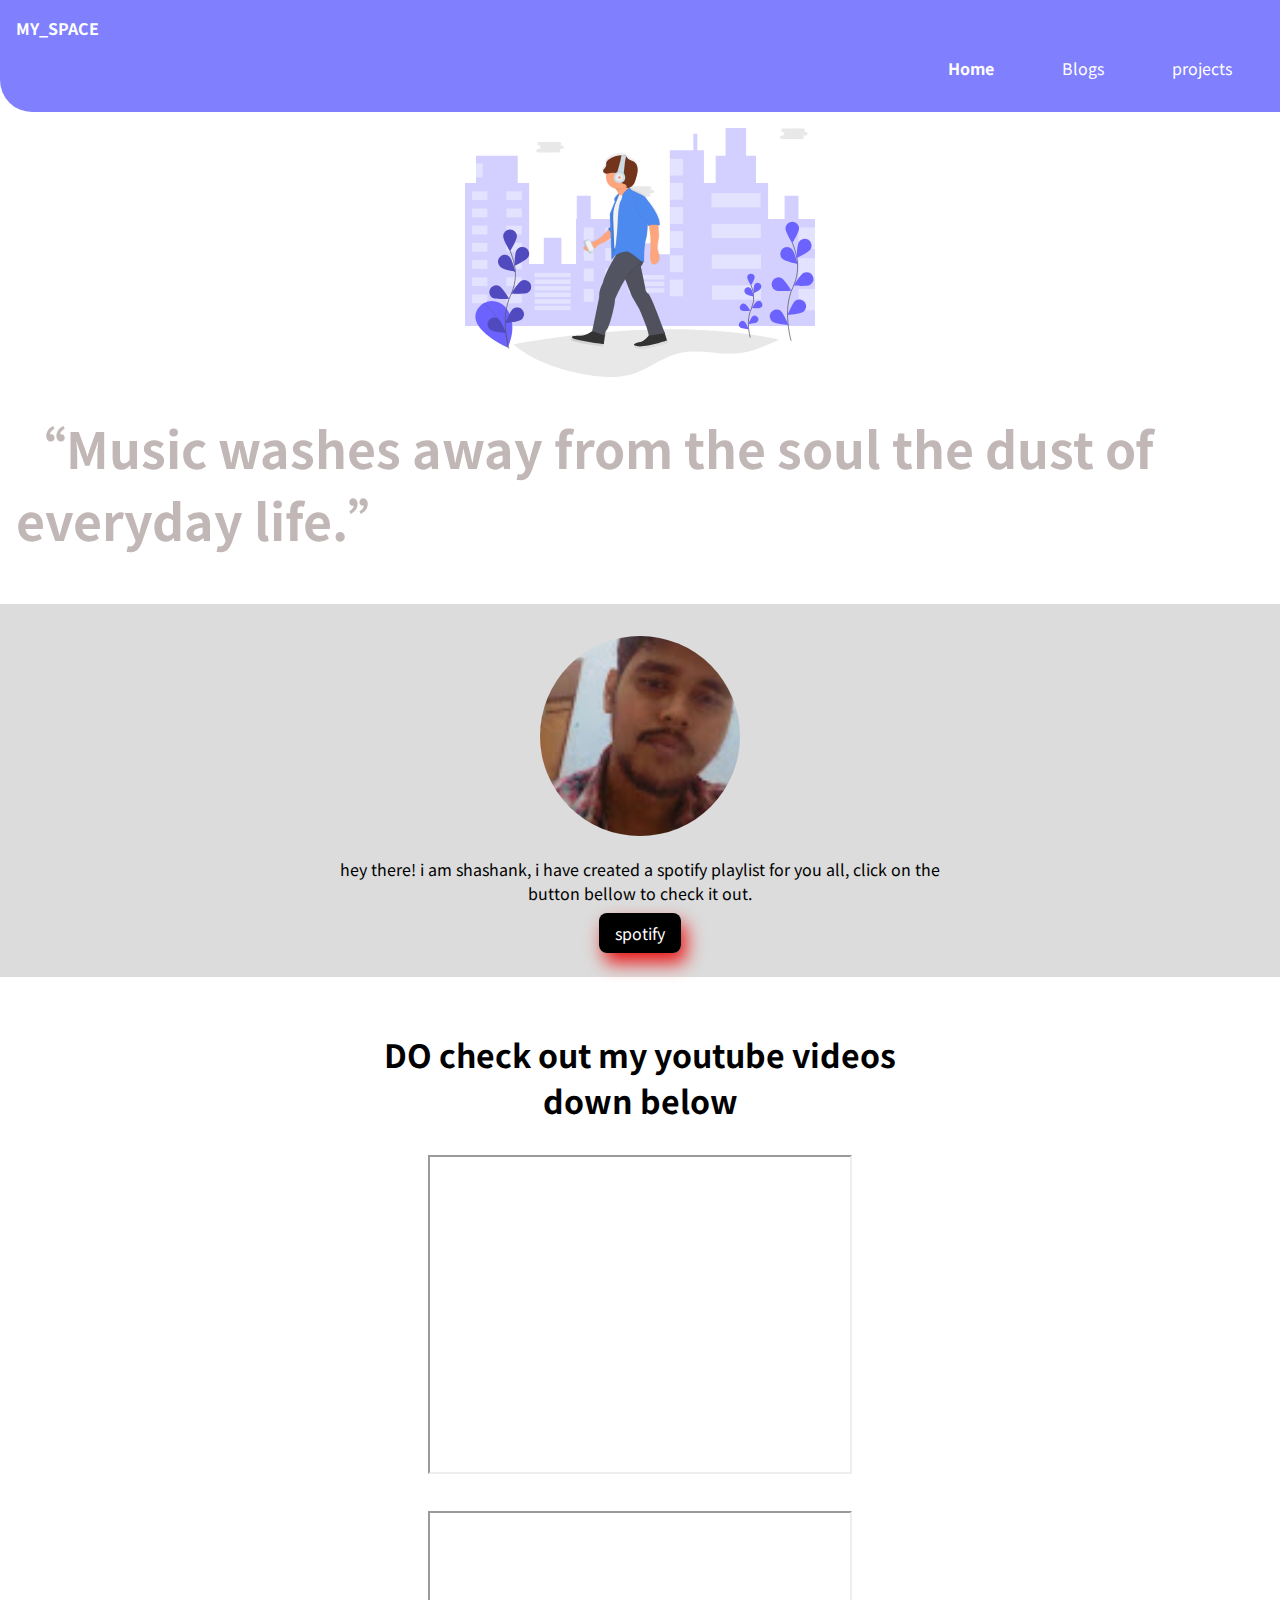
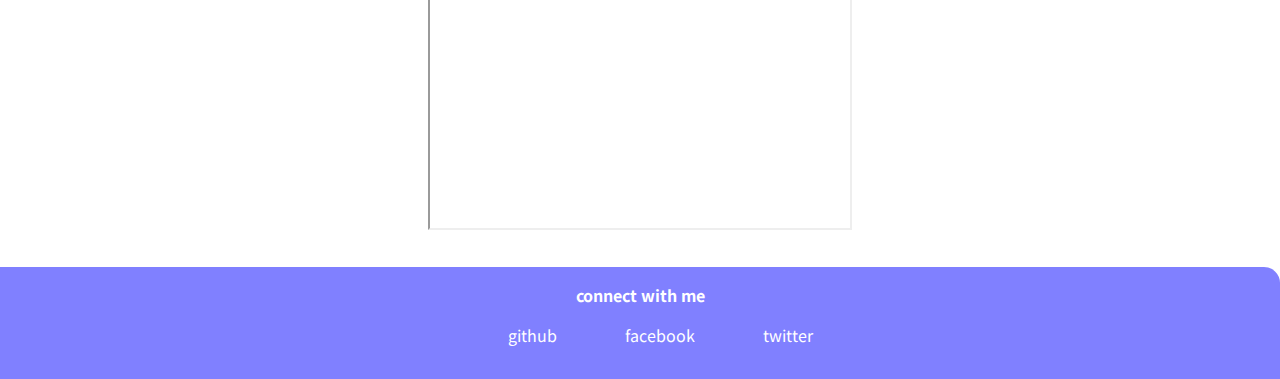
<file: index.html>
<!DOCTYPE html>
<html lang="en">
<head>
    <meta charset="UTF-8">
    <meta name="viewport" content="width=device-width, initial-scale=1.0">
    <link rel="stylesheet" href="style.css">
    <title>shashank</title>
    
</head>



<body>

 <nav class="navigator container">
 <div class="nav-brand">MY_SPACE</div>
 <ul class="no-bullets nav-list">
     <li class="list-item-inline"><a class="link link-col link-active hover-li" href="#">Home</a></li>
     <li class="list-item-inline"><a class=" link link-col hover-li" href="blogs.html">Blogs</a></li>
     <li class="list-item-inline"><a class=" link link-col hover-li"  href="projects.html">projects</a></li>
 </ul>
 </nav>
 
 <header class="hero">
    <img class="hero-img"src="images/music.svg" alt="image">
    <h1 class="hero-heading">“Music washes away from the soul the dust of everyday life.”</h1>
     </header>
 <section class="section ow">
    <div class="container container-center">  
     <img class="profile" src="images/shashankpicgmail.jpg">
   <p> hey there! i am shashank, i have created a spotify playlist for you all,
       click on the button bellow to check it out. </p>
  <a class="link primary-link blog-link" href="https://open.spotify.com/playlist/3mQ5VvrcCRZ9Ndkpf9IIOh">spotify</a>

 </section>

<section class="section ">
    <div class="container container-center">   
   <h1>DO check out my youtube videos down below</h1>
   <div class="i-frame">
   <iframe  width="420" height="315"
   src="https://www.youtube.com/embed/IzZb8FT1gDE">
   </iframe> 
    </div>
   <iframe width="420" height="315"
   src="https://www.youtube.com/embed/2JU4lvsLkTw">
   </iframe>              
   
   </div>
   </section>
   
   <footer class="footer">
    <div class="footer-heading">connect with me</div>
    <ul class="social-links no-bullets">
        <li class="list-item-inline"><a  class="link hover-li" href="https://github.com/sha927">github</a></li>
        <li class="list-item-inline"><a  class="link hover-li" href="https://www.facebook.com/shashank.harsh.7/">facebook</a></li>
        <li class="list-item-inline"><a  class="link hover-li" href="https://twitter.com/home">twitter</a></li>
    </ul>
   </footer>
 
</body>
</html>
</file>
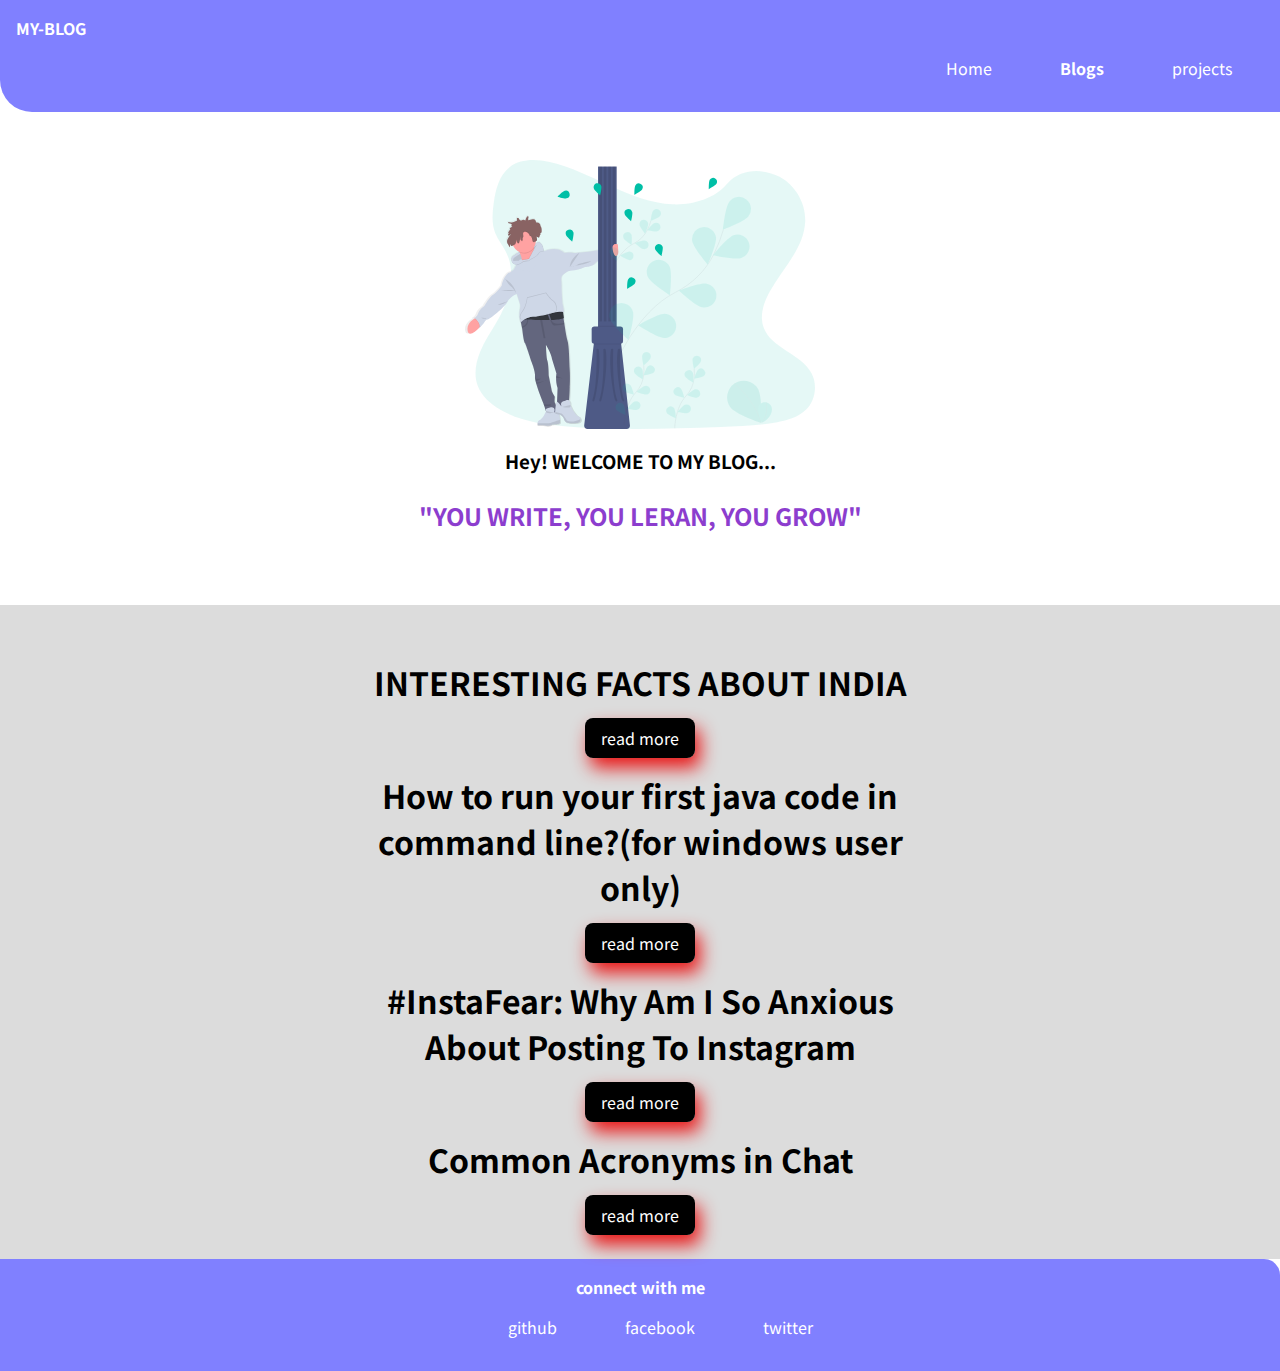
<file: blogs.html>
<!DOCTYPE html>
<html lang="en">
<head>
    <meta charset="UTF-8">
    <meta name="viewport" content="width=device-width, initial-scale=1.0">
    <title>Document</title>
    <link rel="stylesheet" href="style.css">
</head>
<body>
    <nav class="navigator container">
        <div class="nav-brand">MY-BLOG</div>
        <ul class="no-bullets nav-list">
            <li class="list-item-inline"><a class=" link link-col  hover-li" href="index.html">Home</a></li>
            <li class="list-item-inline"><a class=" link link-col link-active hover-li" href="#">Blogs</a></li>
            <li class="list-item-inline "><a class=" link link-col hover-li"  href="projects.html">projects</a></li>
        </ul>
        </nav>
        <section class="section ">
            <div class="container container-center">   
                <header class="hero">
                    <img class="hero-img"src="images/happyboy.svg" alt="image">
                    <h3>Hey! WELCOME TO MY BLOG...</h3>
                    <h2><P style="color:rgb(140, 61, 206) ;">"YOU WRITE, YOU LERAN, YOU GROW"</P></h2>
                     </header>
           </div>
           </section>

        <section class="section ow">
            <div class="container container-center">  
           <h1>INTERESTING FACTS ABOUT INDIA</h1>
            <a class="link primary-link blog-link" href="india.html">read more</a>
           <h1> How to run your first java code in command line?(for windows user only)</h1>
           <a class="link primary-link blog-link" href="https://shashank17.hashnode.dev/how-to-run-your-first-java-code-in-command-linefor-windows-user-only">read more</a>
           <h1>#InstaFear: Why Am I So Anxious About Posting To Instagram</h1>
           <a class="link primary-link blog-link" href="#">read more</a>
           <h1>Common Acronyms in Chat</h1>
           <a class="link primary-link blog-link" href="">read more</a>
          
           
        </section>
            

            
             
   <footer class="footer">
    <div class="footer-heading">connect with me</div>
   <ul class="social-links no-bullets">
       <li class="list-item-inline"><a  class="link hover-li" href="https://github.com/sha927">github</a></li>
       <li class="list-item-inline"><a  class="link hover-li"href="https://www.facebook.com/shashank.harsh.7/">facebook</a></li>
       <li class="list-item-inline"><a  class="link hover-li"href="https://twitter.com/home">twitter</a></li>
   </ul>
</footer>
</body>
</file>
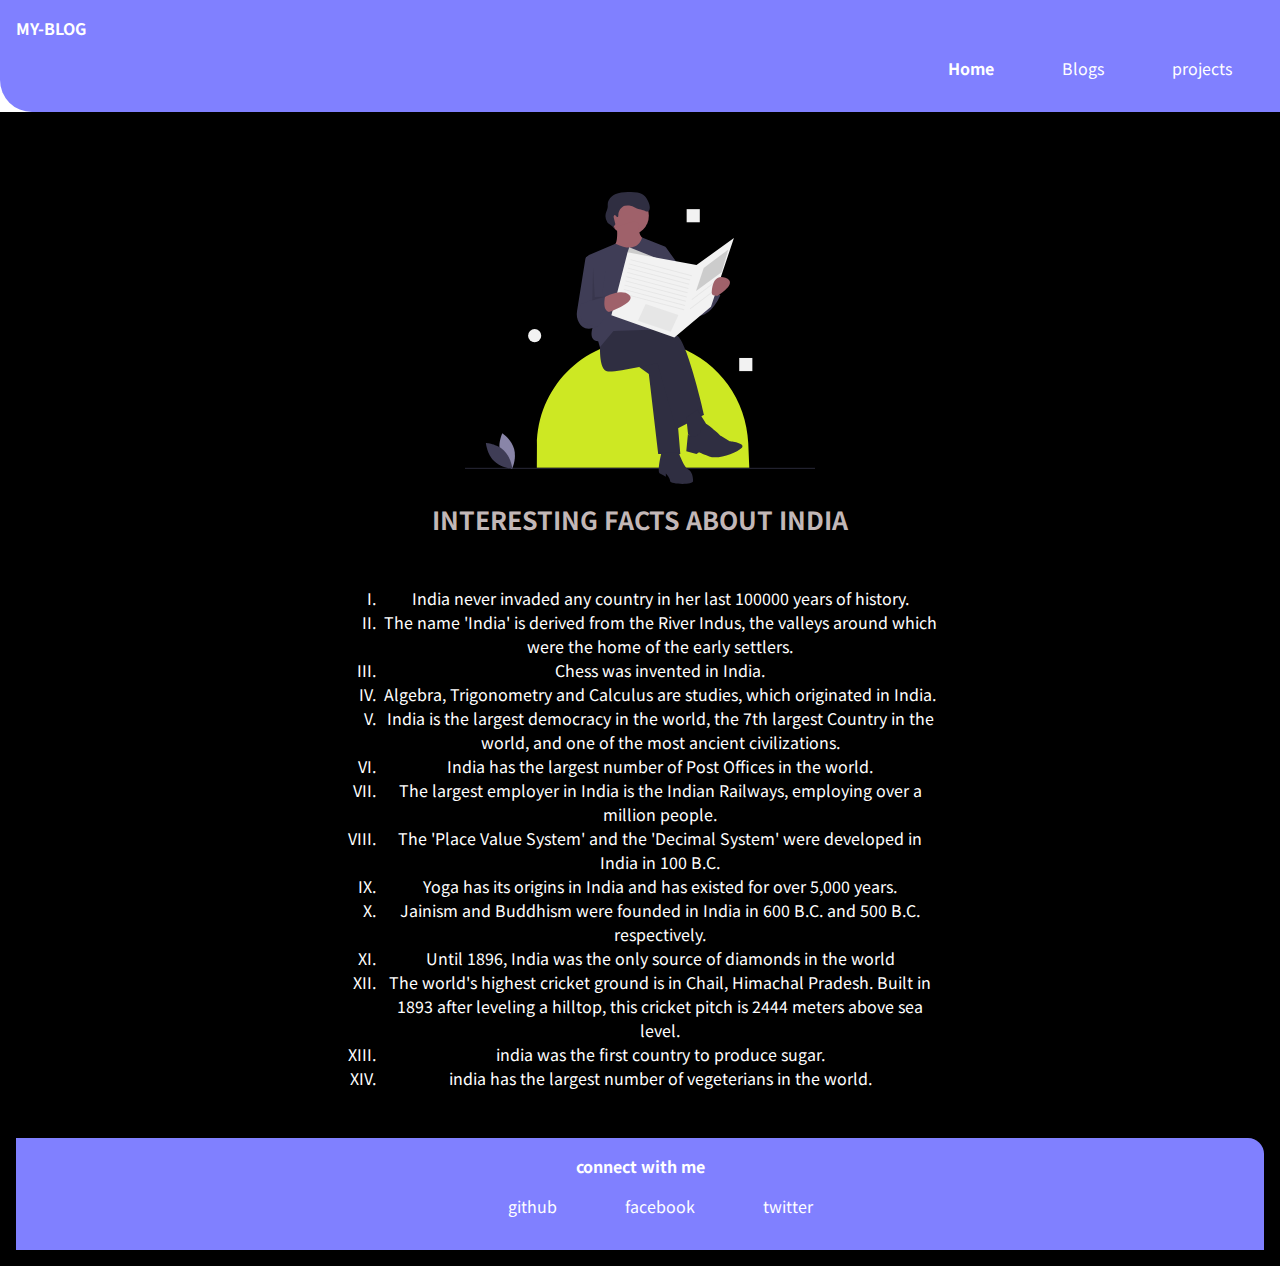
<file: india.html>
<!DOCTYPE html>
<html lang="en">
<head>
    <meta charset="UTF-8">
    <meta name="viewport" content="width=device-width, initial-scale=1.0">
    <title>Document</title>
    <link rel="stylesheet" href="style.css">
</head>
<body>
    <nav class="navigator container">
        <div class="nav-brand">MY-BLOG</div>
        <ul class="no-bullets nav-list">
            <li class="list-item-inline"><a class="link link-col link-active hover-li" href="#">Home</a></li>
            <li class="list-item-inline"><a class=" link link-col hover-li" href="blogs.html">Blogs</a></li>
            <li class="list-item-inline"><a class=" link link-col hover-li"  href="projects.html">projects</a></li>
        </ul>
        </nav>    

 <div class="background-col"> 
 <header class="hero">
    <section class="section  ">
        <div class="container container-center">   
       
       <P><header class="hero">
        <img class="hero-img"src="images/news.svg" alt="image">
        <h1 class="newhero-heading">INTERESTING  FACTS ABOUT INDIA</h1>
         </header></P>
         <ul class="col-change">
             <li class="spacing-li">India never invaded any country in her last 100000 years of history.</li>
        <li>The name 'India' is derived from the River Indus, the valleys around which were the home of the early settlers. </li>
    <li>Chess was invented in India.</li>
      <li>Algebra, Trigonometry and Calculus are studies, which originated in India.</li>
          <li>India is the largest democracy in the world, the 7th largest Country in the world, and one of the most ancient civilizations.</li>
              <li>India has the largest number of Post Offices in the world.</li>
              <li>The largest employer in India is the Indian Railways, employing over a million people.</li> 
              <li>The 'Place Value System' and the 'Decimal System' were developed in India in 100 B.C.</li>  
              <li>Yoga has its origins in India and has existed for over 5,000 years.</li> 
              <li>Jainism and Buddhism were founded in India in 600 B.C. and 500 B.C. respectively.</li>
              <li>Until 1896, India was the only source of diamonds in the world</li>
              <li>The world's highest cricket ground is in Chail, Himachal Pradesh. Built in 1893 after leveling a hilltop, this cricket pitch is 2444 meters above sea level.</li>
              <li>india was the first country to produce sugar.</li>
              <li>india has the largest number of vegeterians in the world.</li>      
      </ul>
       </div>
       </section>
       <footer class="footer">
        <div class="footer-heading">connect with me</div>
       <ul class="social-links no-bullets">
           <li class="list-item-inline"><a  class="link hover-li" href="https://github.com/sha927">github</a></li>
           <li class="list-item-inline"><a  class="link hover-li"href="https://www.facebook.com/shashank.harsh.7/">facebook</a></li>
           <li class="list-item-inline"><a  class="link hover-li"href="https://twitter.com/home">twitter</a></li>
       </ul>
    </footer>
</body>
</html>
</file>
<file: style.css>
@import url('https://fonts.googleapis.com/css2?family=Noto+Sans+SC&display=swap');


:root{--primary-color:#8080ff;
--drakgrey:rgb(194, 183, 183);
--lightgrey:	#DCDCDC;
}




body{
    font-family: 'Noto Sans SC', sans-serif;
  margin:0px;
     
}

hr{
    margin: 2rem 0rem;
} 
    


.container{margin:0rem 1rem;}

.container-center{max-width: 600px;
    margin:auto;}

.link{text-decoration:none;
padding:0.5rem 1rem;
} 
.link-col{color: white;}

.primary-link{background-color: black;   
 border-radius:0.5rem; 
 color:white;
 transition-duration: 0.4s;
 box-shadow: 5px 10px 18px rgb(233, 25, 25);
 
}

.secondary-link{
    border: 1px solid  var(--primary-color);)
}

.no-bullets{list-style:none;}

.list-item-inline{

    display: inline;
    padding: 0rem 1rem;
    
}


.navigator{background-color:var(--primary-color);
    
    color:white;
    padding:1rem;
    border-bottom-left-radius: 2rem;
    margin:0px;
}



.navigator .nav-list{text-align:right ;
}
.nav-brand{font-weight:bold;}

.link-active{font-weight: bold;}

.hero{padding:1rem;}

.hero .hero-img{
    max-width: 350px;
    display:block;
margin:auto;}
   
.hero-heading{
  color:var(--drakgrey);
  
  font-size:50px;

}
.section{
    padding:2rem;
    text-align: center;
}
.section.ow{
    background-color: #DCDCDC;
}

.footer{
    background-color:var(--primary-color);
    padding:1rem 0.5rem;
    border-top-right-radius: 1rem;
    text-align:center;
        color:white;
}

.footer .link{color:white;}
.footer-heading{font-weight:bold;}
    
.profile{
 border-radius:50%;
 height: 200px;
 width:200px;
}  

.photo-design{
    display:block;
    margin:auto;
    max-width: 300px;
    padding:1rem 0rem;
}
.blog-hero-heading{text-align: center;
color:var(--primary-color)}

.i-frame{margin: 2rem 0rem;}

.hover-li:hover{color:black;}
}

.blog-link{background-color:rgb(14, 14, 32);
color:white;}

.background-col{
    background-color:black;
}
.col-change{color:white;
    list-style-type: upper-roman;
}

.newhero-heading{
    color:var(--drakgrey);
    
    font-size:25px;
    width: auto;
}
.blog-link:hover{background-color:rgba(15, 15, 173, 0.596);
    box-shadow: 5px 10px 18px red}
</file>
